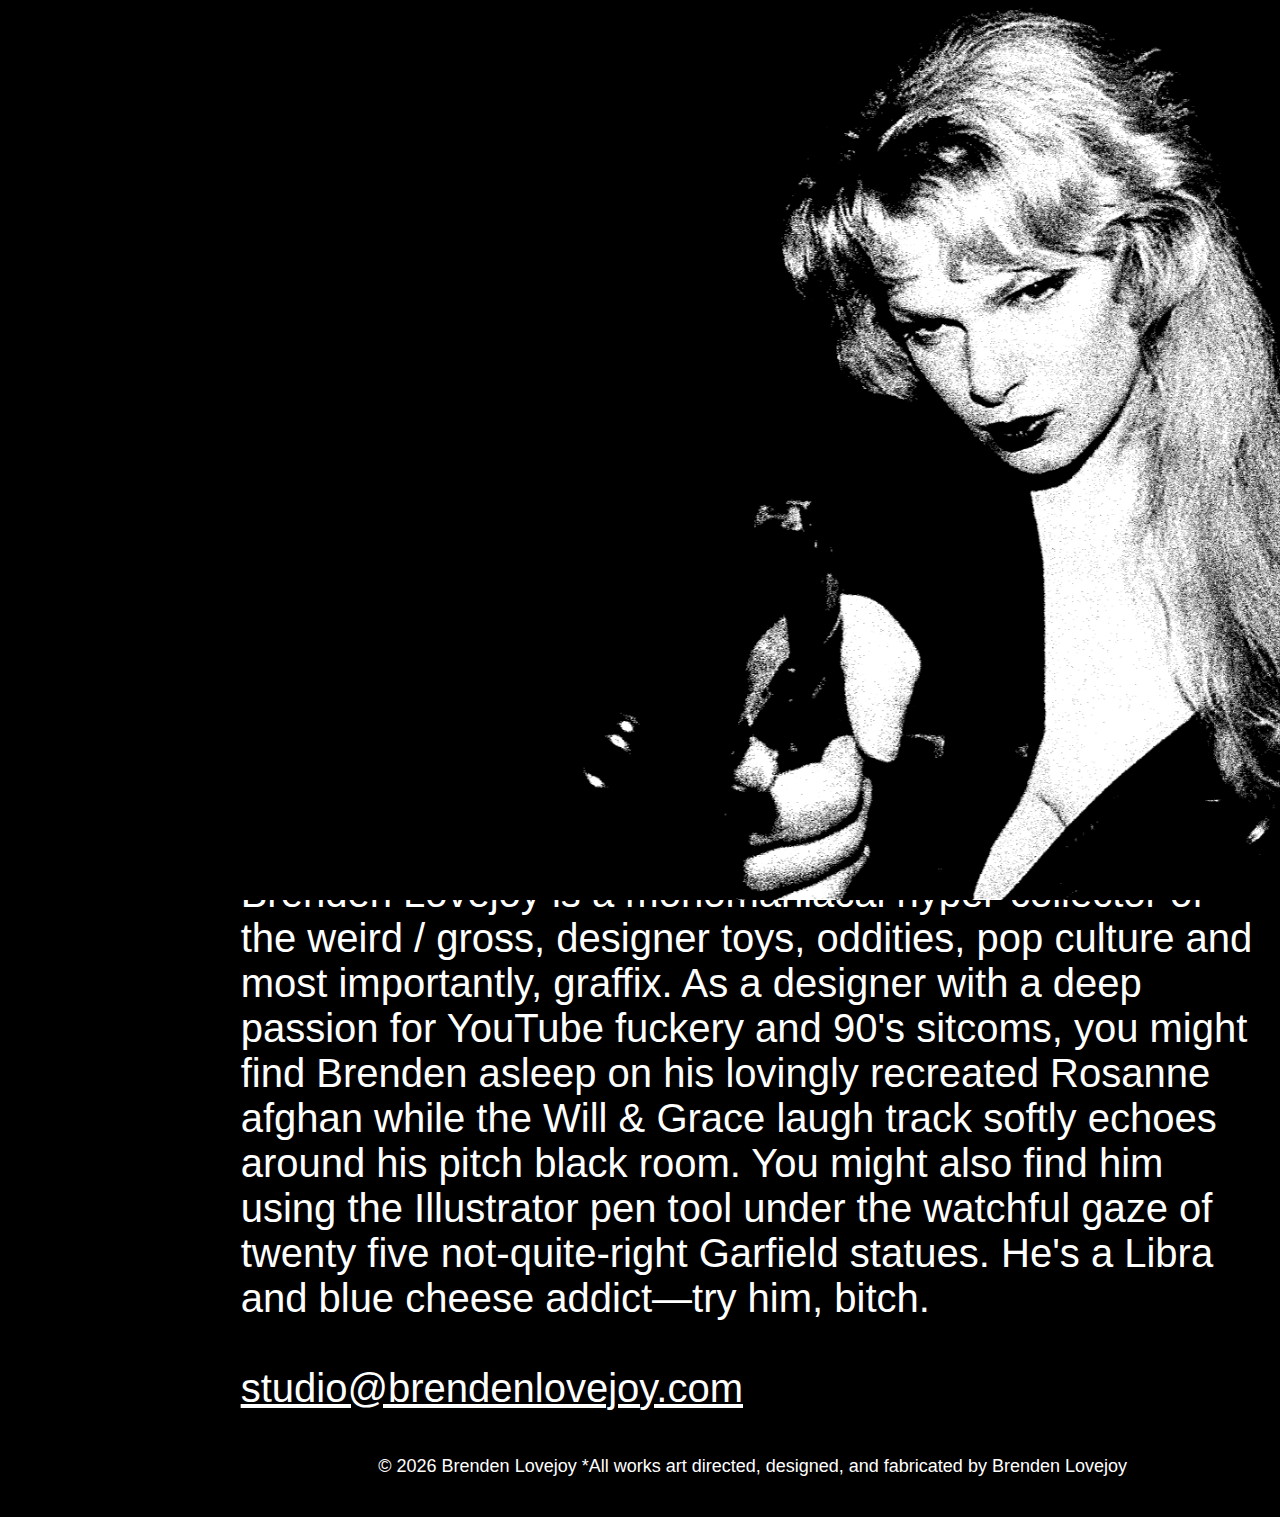
<file: info.html>
<!DOCTYPE html> 
<html lang="en"> 
<head>
<meta http-equiv="Content-Type" content="text/html; charset=UTF-8" />
<meta name="keywords" content="graphic design, illustration, typography, art, design, print, gay, queer, graffix, graphic designer, brenden lovejoy"  />
<meta name="description" content="Brenden Lovejoy is a graphic designer, illustrator, typographer, ex-Hot Topic employee. Spills tea." />  
<title>Brenden Lovejoy</title> 
<script src="https://ajax.googleapis.com/ajax/libs/jquery/3.3.1/jquery.min.js"></script>

<link rel="stylesheet" type="text/css" href="normalize.css" />
<link rel="stylesheet" type="text/css" href="style.css" />

<meta name="viewport" content="width=device-width, initial-scale=1.0;">
  
  <!--[if lt IE 9]>
    <script src="https://oss.maxcdn.com/html5shiv/3.7.3/html5shiv.min.js"></script>>
  <![endif]-->

<link rel="shortcut icon" href="favicon.ico" />

</head>
<body>

  

<div id="container">
  
  <header>
      <a href="index.html" style="text-decoration: none;">BRENDEN LOVEJOY</a><br/><br/>
      – NYC<br/>
      – Creative Direction<br/>
      – Art Direction<br/>
      – Design<br/>
      – Illustration<br/>
      – Prop Styling<br/>
      – Set Design<br/><br/>
      <a href="info.html">Info</a><br/>
      <a href="Brenden-Lovejoy_CV_2024.pdf" target="_blank">CV</a><br/>
    </header>
      
  <div id="about">
      <img src="images/Studio.jpg" alt="Studio" style="width: 100%;" />
       <p>Brenden Lovejoy is a monomaniacal hyper-collector of the weird / gross, designer toys, oddities, pop culture and most importantly, graffix. As a designer with a deep passion for YouTube fuckery and 90's sitcoms, you might find Brenden asleep on his lovingly recreated Rosanne afghan while the Will & Grace laugh track softly echoes around his pitch black room. You might also find him using the Illustrator pen tool under the watchful gaze of twenty five not-quite-right Garfield statues. He's a Libra and blue cheese addict—try him, bitch.</p>
       <br/>
       <p><a href="mailto:studio@brendenlovejoy.com">studio@brendenlovejoy.com</a></p>
       <br/>
  </div>


  <div id="footer" style="margin-bottom: 25px; text-align: center;"><p>&copy;&nbsp;<script>document.write(new Date().getFullYear())</script><noscript>2024</noscript> Brenden Lovejoy *All works art directed, designed, and fabricated by Brenden Lovejoy</div>

</div><!-- END CONTAINER -->

<figure id='zeena'></figure>

</body>
</html>
</file>
<file: style.css>
html {
	cursor: url('sparkle.png') 51 32, auto;
}

body {
	font-family: Helvetica, Arial, sans-serif;
	font-weight: normal;
	font-size: 18px;
	line-height: 22px;
	letter-spacing: normal;
	text-align: left;
	color: white;
	-webkit-font-smoothing: antialiased;
	-moz-osx-font-smoothing: grayscale;
	background: black;
}

div {
	width: 100%;
	float: left;
}

header {
	position: fixed;
	top: 1.2%;
	left: 1.2%;
	z-index: 9999;
}

.description {
	width: 100%;
}

#container {
	width: 80%;
	margin: 1.2% auto;
	margin-right: 1.2%;
	float: right;
}

#about {
	font-size: 40px;
	line-height: 45px;
}

#footer {
	width: 100%;
	font-size: 18px;
	line-height: normal;
	margin-bottom: 25px;
	text-align: center;"
}

figure {
	width: 100%;
	float: left;
	margin: 0;
	padding: 0;
}

figcaption {
	position: fixed;
	z-index: 9998;
	background: black;
	width: 100%;
	margin: 0 auto;
	padding: 10px 0 20px 0;
	bottom: 0;
	display: none;
	line-height: normal;
}

figure:hover figcaption {
	display: block;
}

/* STYLE --------------- */


hr { 
	width: 100%;
	display: block;
    border: 3px solid white;
    border-style: none none solid; 
    color: #fff; 
    background-color: #fff; 
    margin: 0.25em 0 0.1em 0; 
    padding: 0;
    float: left;
    clear: both;
}

p {
	margin: 0;
}
    
img {
	width: 100%;
	padding: 0;
	display: block;
  margin-left: auto;
  margin-right: auto;
  margin-bottom: 1.2%;
  margin-top: 0;
  text-align: center;
	border-style: none;
	text-decoration: none;
}

video {
	width: 100%;
	height: auto;
	border: 0;
	margin: 0 0 3% 0;
	padding: 0;
	display: block;
	line-height: 0;
}

img.half {
	max-width: 48%;
	float: left;
	margin-right: 1%
}

img.alyssa {
	max-width:30%;
	margin-right: 3.33%;
	float: left;
}

iframe {
	margin-bottom: 50px;
}

blockquote {
	font-size:26px;
	line-height: 30px;
}

video {
	display: block;
	margin:0;
    padding:0;    
}

::selection { background: #53d5f4; color: white; text-shadow: none; /* Safari */ }
::-moz-selection { background: #53d5f4; color: white; text-shadow: none; /* Firefox */ }


/* MARQUEE ------------- */
.marquee {
    animation: scroll-right-left 20s linear infinite;
    position: fixed;
	bottom: 0;
	left: 0;
	white-space: nowrap;
    overflow: hidden;
}

@keyframes scroll-right-left {
    from {
        transform: translateX(100%);
    }
    to {
        transform: translateX(-100%);
    }
}


/* LINKS --------------- */

a:link {
	text-decoration:underline;
	color: white;
}

a:visited {
	text-decoration:underline;
	color: white;
}

a:hover{
	text-decoration:none;
	color: white;
	cursor: url('sparkle.png') 51 32, pointer;
}

a:active {
	text-decoration:none;
	color: white;
}




/* RESPONSIVE ----------------------------- */

@media screen and (max-width:900px){

	#container {
		width: 96%;
	}

	header {
		position: static;
		margin-bottom: 7%;
		top: 1%;
	}

	figcaption {
		width: 100%;
		padding: 2%;
		left: 0;
	}

}

@media screen and (max-width:680px){
	
	body {
		font-size: 18px;
		line-height: 22px;
	}
	

	#container {
		margin: 2% 2%;
		width: 96%;
	}

	#about {
		font-size: 24px;
		line-height: 30px;
	}

	video {
		width: 100% !important;
		height: auto !important;
	}

	iframe {
		margin: 0;
		width: 98%;
		height: 400px;
		float: left;
	}

	img.alyssa {
		max-width:100%;
		max-height: 100%;
		margin-right: 0;
	}

	#footer {
		font-size: 18px;
	}


}

/* ZEENA */

#zeena {
	position: fixed;
	bottom: 0;
	right: 0;
	width: 100vw;
	height: 100vh;
	background: url(images/zeena.png);
	background-size: cover;
    background-repeat: no-repeat;
    background-position: bottom right; 
	animation: border-flicker 20s ease infinite;
	pointer-events: none;
	z-index: 9999;
}

@keyframes border-flicker {
  0% {
    opacity:0;
  }
  97% {
    opacity:0;
  }
  97.5% {
    opacity:0.1;
  }
  98% {
    opacity:1;
  }
  98.5% {
    opacity:0.1;
  }
  99% {
    opacity:1;
  }
  99.5% {
    opacity:0.1;
  }
  99.75% {
    opacity:1;
  }
  100% {
    opacity:0.1;
  }
}
</file>
